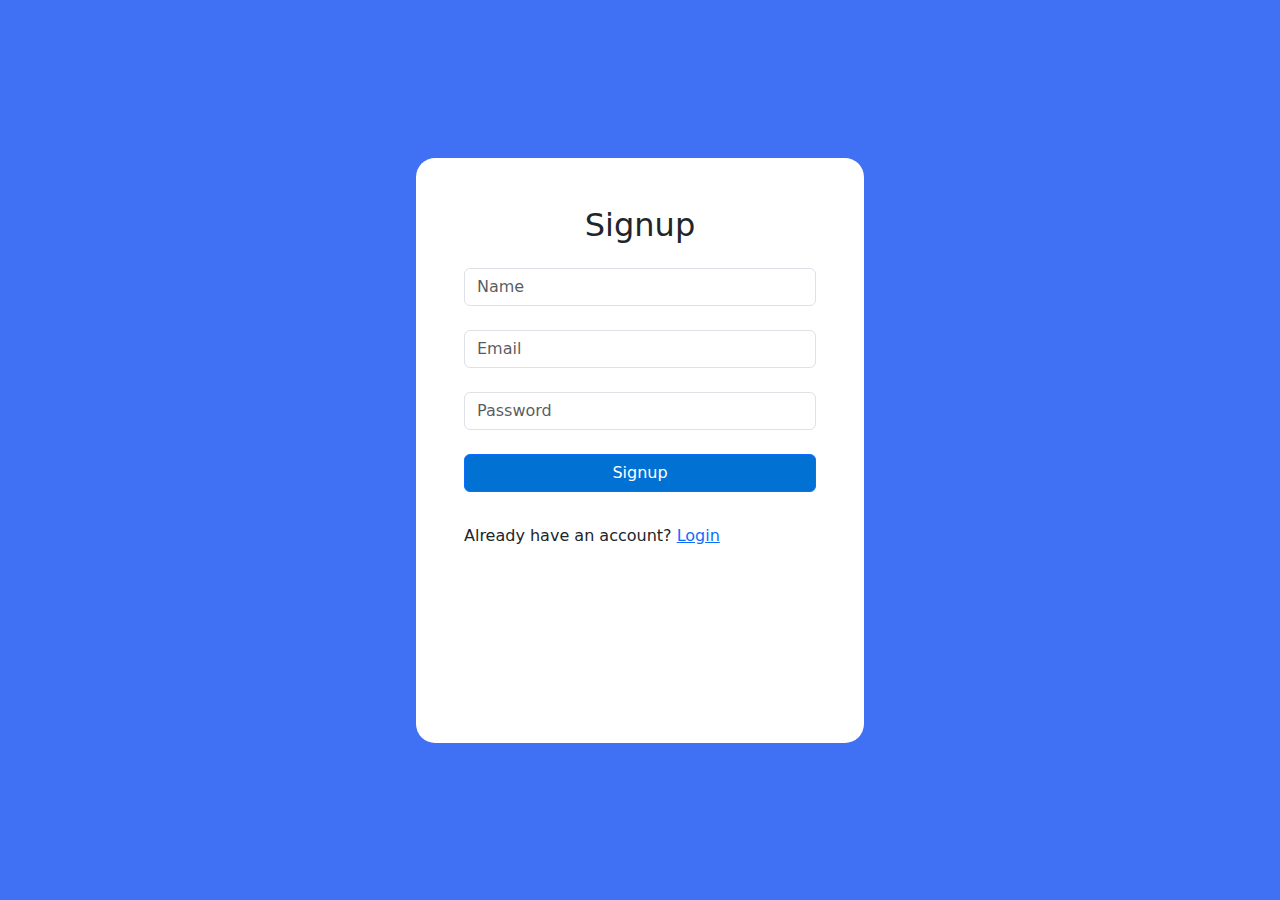
<file: index.html>
<!DOCTYPE html>
<html lang="en">
<head>
    <meta charset="UTF-8">
    <meta name="viewport" content="width=device-width, initial-scale=1.0">
    <title>Home</title>
</head>
<body>
    <h1>Welcome <span id="userName"></span></h1>
    <button onclick="logout()">Logout</button>

    <script src="app.js"></script>
</body>
</html>
</file>
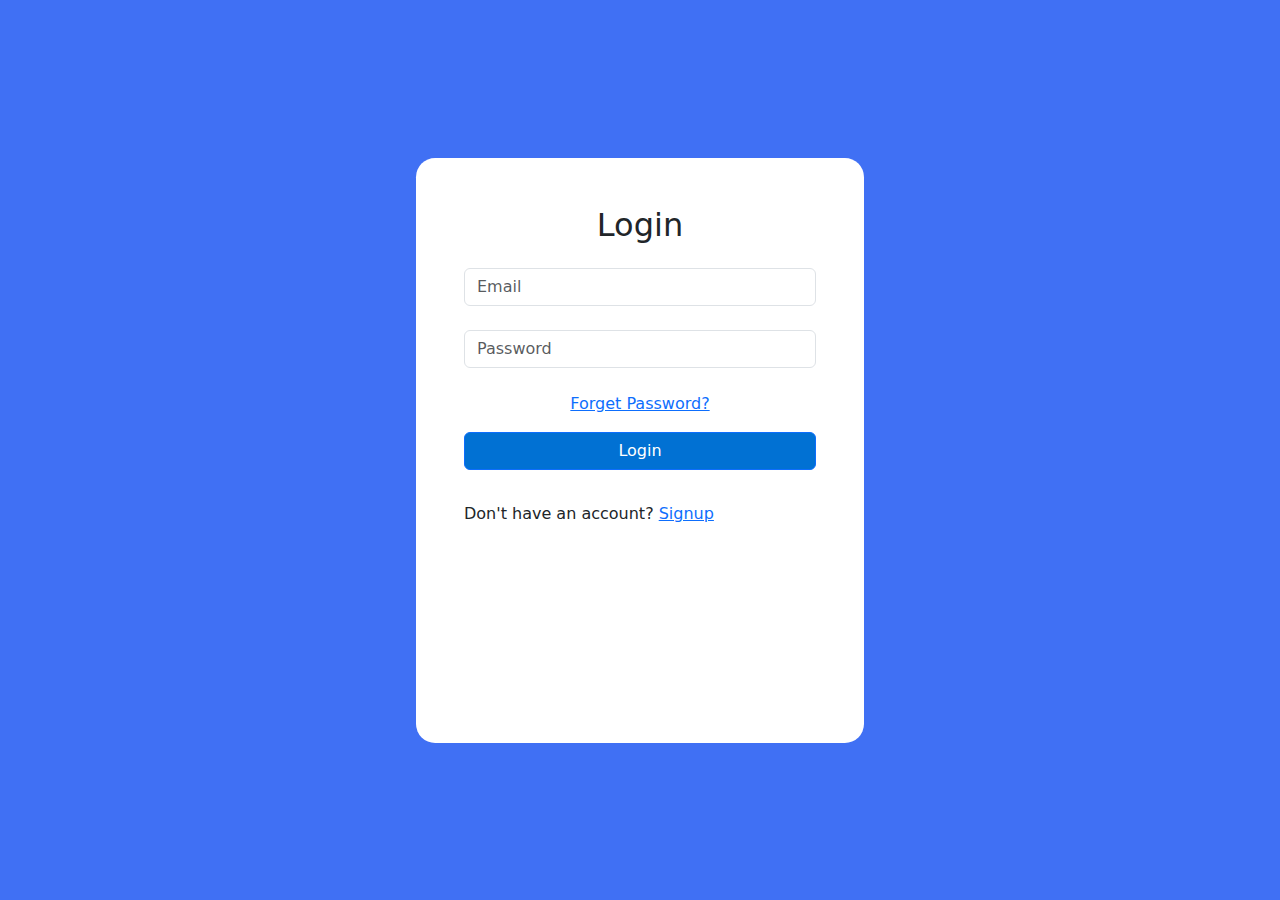
<file: login/login.html>
<!DOCTYPE html>
<html lang="en">

<head>
    <meta charset="UTF-8">
    <meta name="viewport" content="width=device-width, initial-scale=1.0">
    <link rel="stylesheet" href="https://cdn.jsdelivr.net/npm/bootstrap@5.3.2/dist/css/bootstrap.min.css">
    <link rel="stylesheet" href="login.css">
    <title>Login</title>
</head>

<body>

    <div class="containerDiv p-5">
        <h2 class="text-center mb-4">Login</h2>

        <input type="text" id="lemail" placeholder="Email" class="form-control mb-4">

        <input type="password" id="lpass" placeholder="Password" class="form-control mb-4">

        <p class="text-center mb-3"><a href="#">Forget Password?</a></p>

        <button onclick="login()" class="btn btn-primary mb-3">Login</button>

        <p id="errorPara"></p>
        
        <p>Don't have an account? <a href="../signup/signup.html">Signup</a></p>

    </div>
    <script src="https://cdn.jsdelivr.net/npm/bootstrap@5.3.2/dist/js/bootstrap.bundle.min.js"></script>
    <script src="login.js"></script>
</body>

</html>
</file>
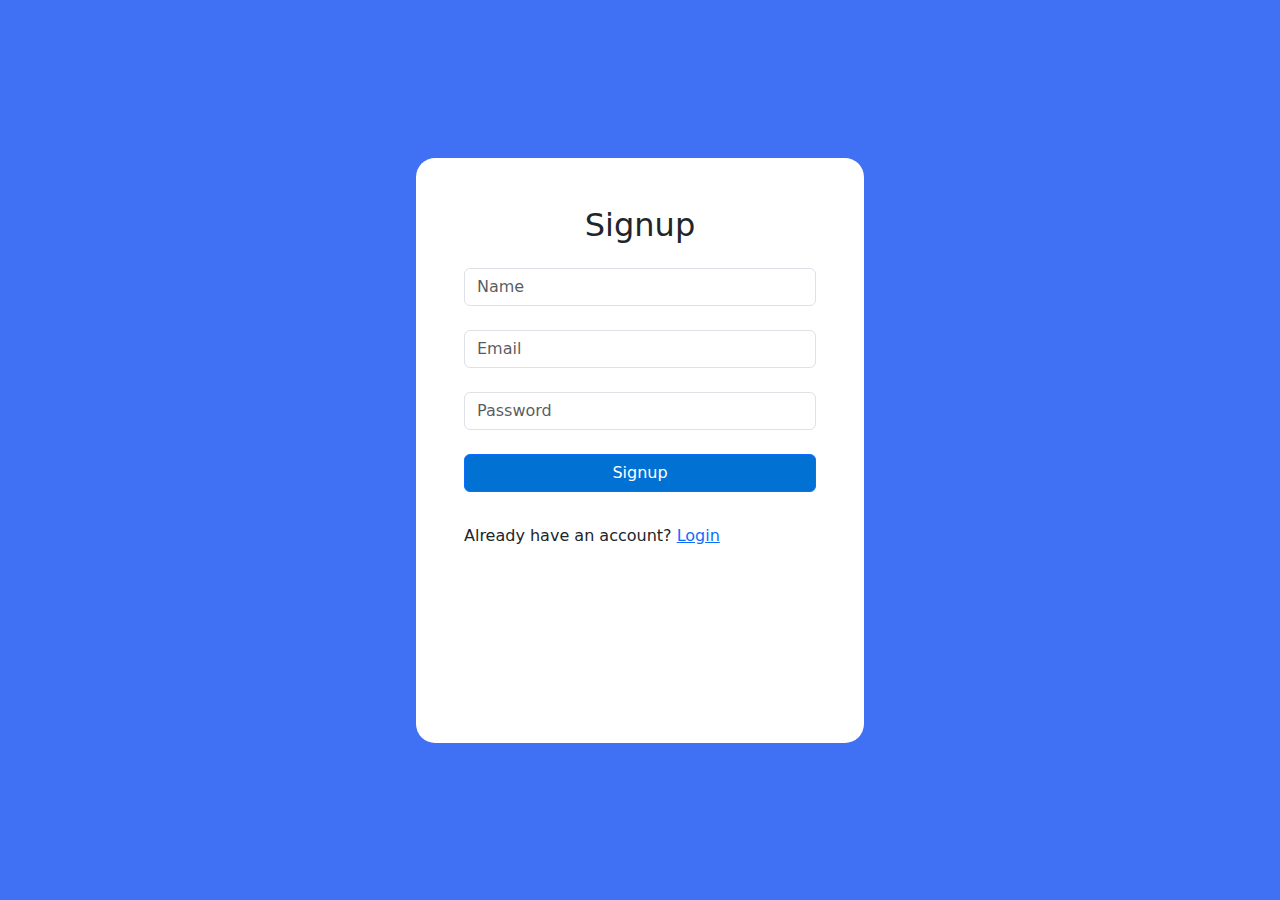
<file: signup/signup.html>
<!DOCTYPE html>
<html lang="en">

<head>
    <meta charset="UTF-8">
    <meta name="viewport" content="width=device-width, initial-scale=1.0">
    <link rel="stylesheet" href="https://cdn.jsdelivr.net/npm/bootstrap@5.3.2/dist/css/bootstrap.min.css">
    <link rel="stylesheet" href="signup.css">
    <title>Signup</title>
</head>

<body>
    <div class="containerDiv p-5">
        <h2 class="text-center mb-4">Signup</h2>
        <input type="text" id="sname" class="form-control mb-4" placeholder="Name">

        <input type="text" id="semail" placeholder="Email" class="form-control mb-4">
        
        <input type="password" id="spass" placeholder="Password" class="form-control mb-4">
        
        <button onclick="signup()" class="btn btn-primary mb-3">Signup</button>
        <p id="errorPara"></p>
        <p>Already have an account? <a href="../login/login.html">Login</a></p>
    </div>
    <script src="https://cdn.jsdelivr.net/npm/bootstrap@5.3.2/dist/js/bootstrap.bundle.min.js"></script>
    <script src="signup.js"></script>
</body>

</html>
</file>
<file: login/login.css>
body {
    display: flex;
    justify-content: center;
    align-items: center;
    height: 100vh;
    background-color: #4070f4;
}

.containerDiv {
    background-color: white;
    height: 65vh;
    width: 35vw;
    border-radius: 1.5vw;
}

button {
    width: 100%;
    background-color: #0171d3 !important;
}

#errorPara {
    color: red;
}
</file>
<file: signup/signup.css>
body {
    display: flex;
    justify-content: center;
    align-items: center;
    height: 100vh;
    background-color: #4070f4;
}

.containerDiv {
    background-color: white;
    height: 65vh;
    width: 35vw;
    border-radius: 1.5vw;
}

button {
    width: 100%;
    background-color: #0171d3 !important;
}

#errorPara {
    color: red;
}
</file>
